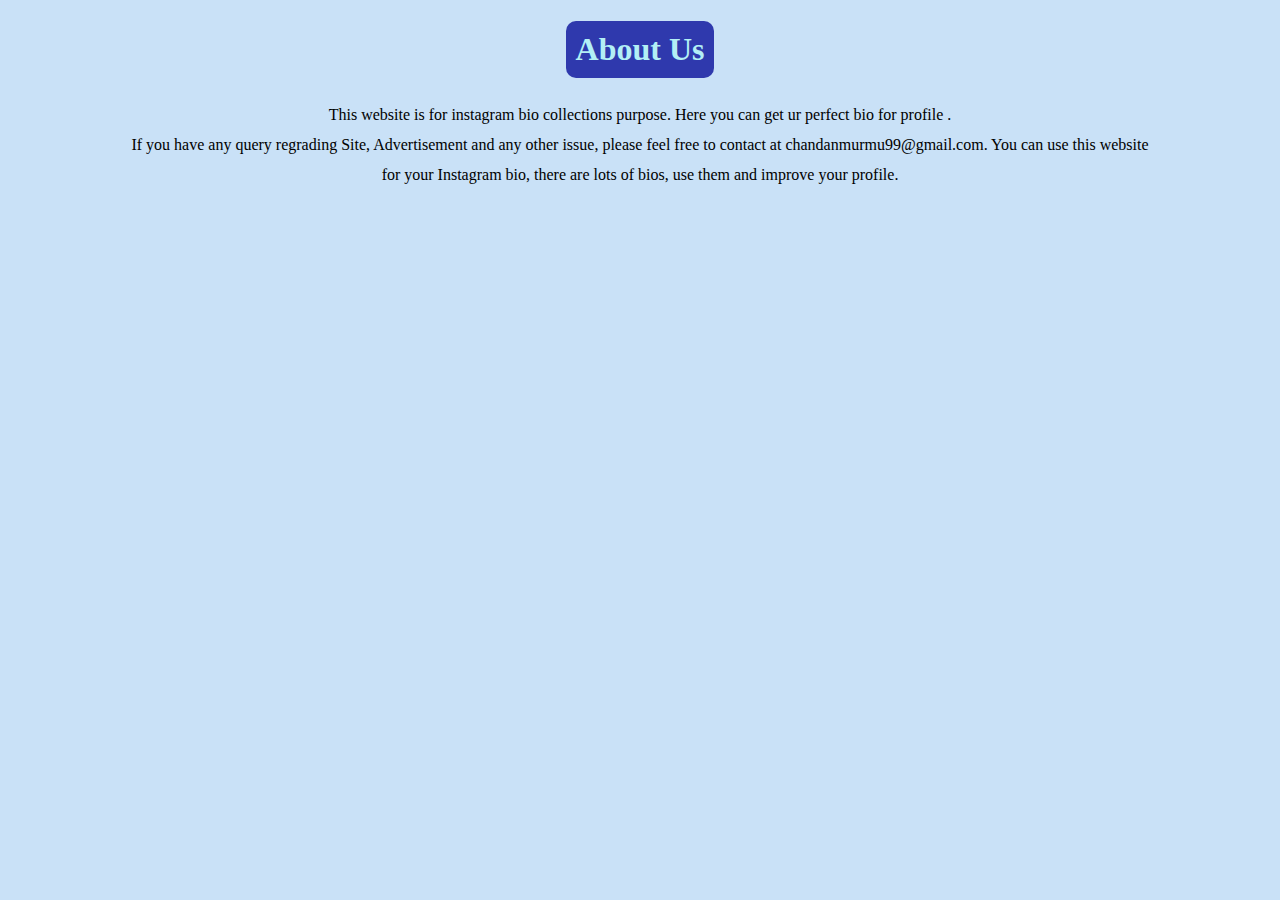
<file: page/about-us.html>
<!DOCTYPE html>
<html lang="en">
<head>
    <meta charset="UTF-8">
    <meta name="viewport" content="width=device-width, initial-scale=1.0">
    <link rel="shortcut icon" type="img/x-icon" href="../img/fav.png">
 <title>About Us For instabioguru</title>
</head>
<body>
<h1>About Us</h1>
<p>This website is for instagram bio collections purpose. Here you can get ur perfect bio for profile .</p>
<p>If you have any query regrading Site, Advertisement and any other issue, please feel free to contact at  chandanmurmu99@gmail.com. You can use this website for your Instagram bio, there are lots of bios, use them and improve your profile.</p>
</body>
<style>
    body {
        background: #bddbf5d1;
        text-align: center;
        margin: 0;
    }
    h1{
    background: #2f39ad;
    color: #b3eff5;
    text-align: center;
    display: inline-block;
    padding: 10px;
    border-radius: 10px;
}

    p {
    margin: 0 10%;
    width: 80%;
    line-height: 30px;
}
    </style>
</html>
</file>
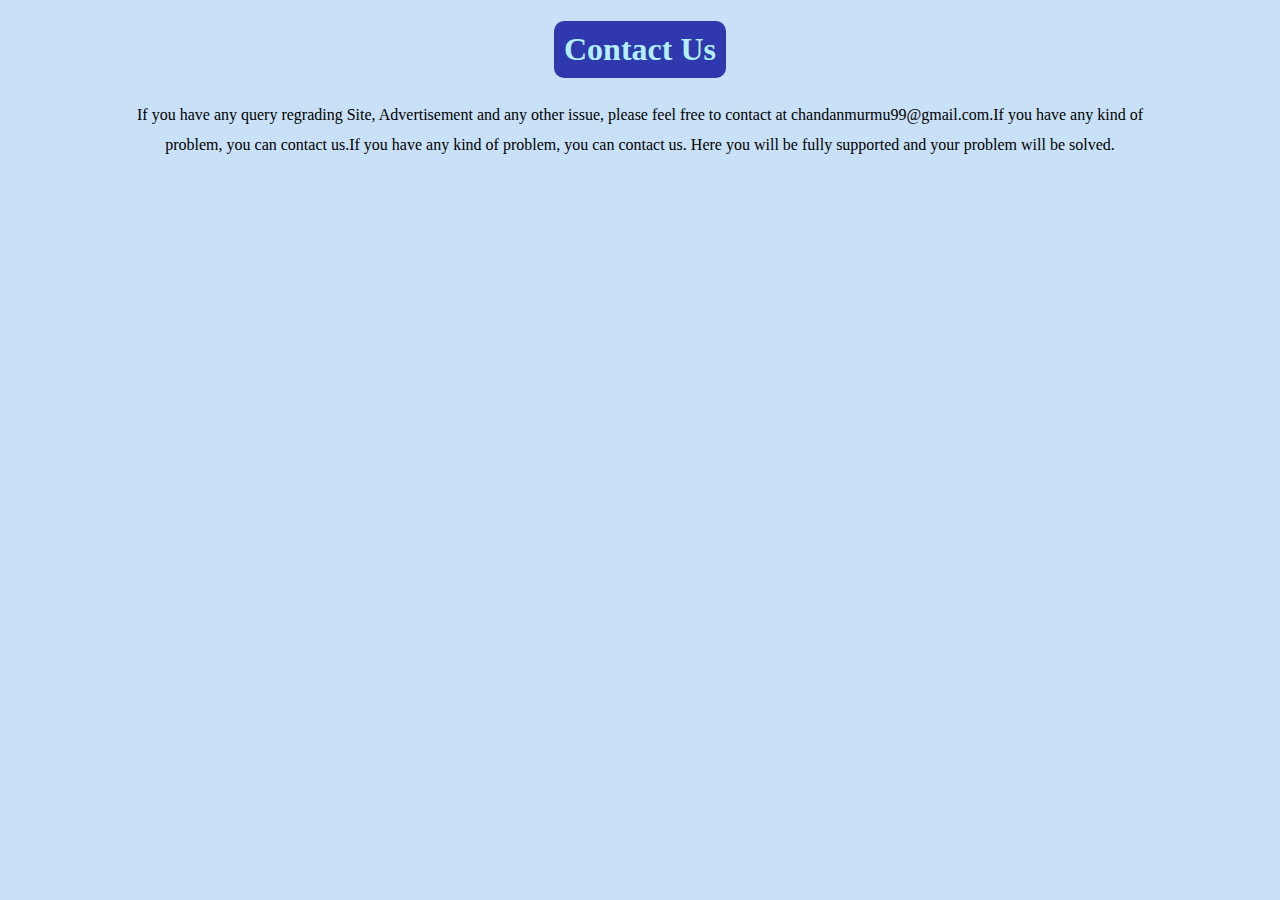
<file: page/contact-us.html>
<!DOCTYPE html>
<html lang="en">
<head>
    <meta charset="UTF-8">
    <meta name="viewport" content="width=device-width, initial-scale=1.0">
    <link rel="shortcut icon" type="img/x-icon" href="../img/fav.png">
    <title>Contact Us For instabioguru</title>
    <body>
<h1>Contact Us</h1>
<p>If you have any query regrading Site, Advertisement and any other issue, please feel free to contact at chandanmurmu99@gmail.com.If you have any kind of problem, you can contact us.If you have any kind of problem, you can contact us. Here you will be fully supported and your problem will be solved.</p></body>
<style>
    body {
        background: #bddbf5d1;
        text-align: center;
        margin: 0;
    }
    h1{
    background: #2f39ad;
    color: #b3eff5;
    text-align: center;
    display: inline-block;
    padding: 10px;
    border-radius: 10px;
}

    p {
    margin: 0 10%;
    width: 80%;
    line-height: 30px;
}
    </style>
    </html>
</file>
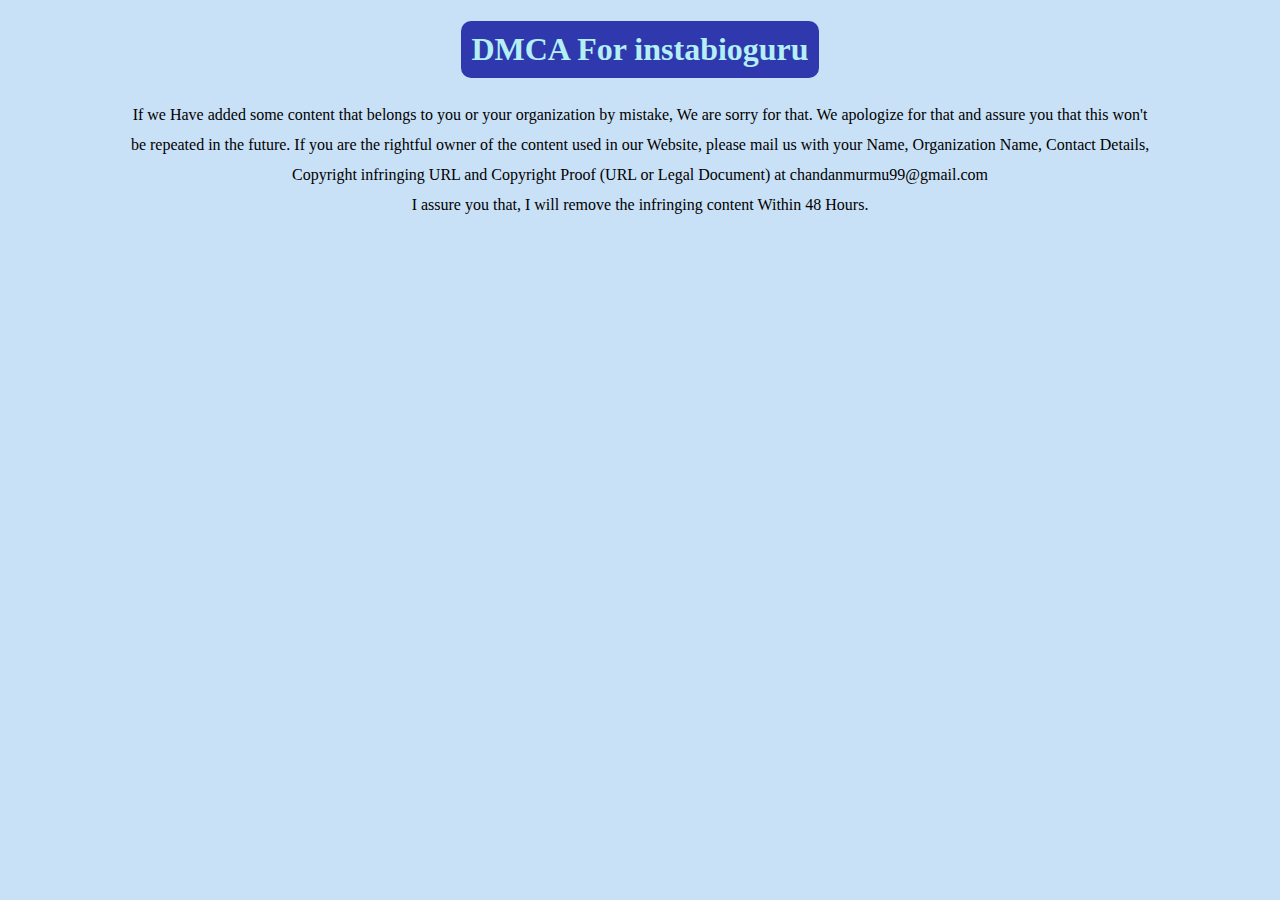
<file: page/DMCA.html>
<!DOCTYPE html>
<html lang="en">
<head>
    <meta charset="UTF-8">
    <meta name="viewport" content="width=device-width, initial-scale=1.0">
        <link rel="shortcut icon" type="img/x-icon" href="../img/fav.png">
        <title>DMCA</title>
</head>
<body>        
<h1>DMCA For instabioguru</h1>
<p>If we Have added some content that belongs to you or your organization by mistake, We are sorry for that. We apologize for that and assure you that this won't be repeated in the future. If you are the rightful owner of the content used in our Website, please mail us with your Name, Organization Name, Contact Details, Copyright infringing URL and Copyright Proof (URL or Legal Document) at chandanmurmu99@gmail.com</p>
<p>I assure you that, I will remove the infringing content Within 48 Hours.</p>
</body>
<style>
    body {
        background: #bddbf5d1;
        text-align: center;
        margin: 0;
    }
    h1 {
    background: #2f39ad;
    color: #b3eff5;
    text-align: center;
    display: inline-block;
    padding: 10px;
    border-radius: 10px;
}
    p {
    margin: 0 10%;
    width: 80%;
    line-height: 30px;
}
    </style>
</html>
</file>
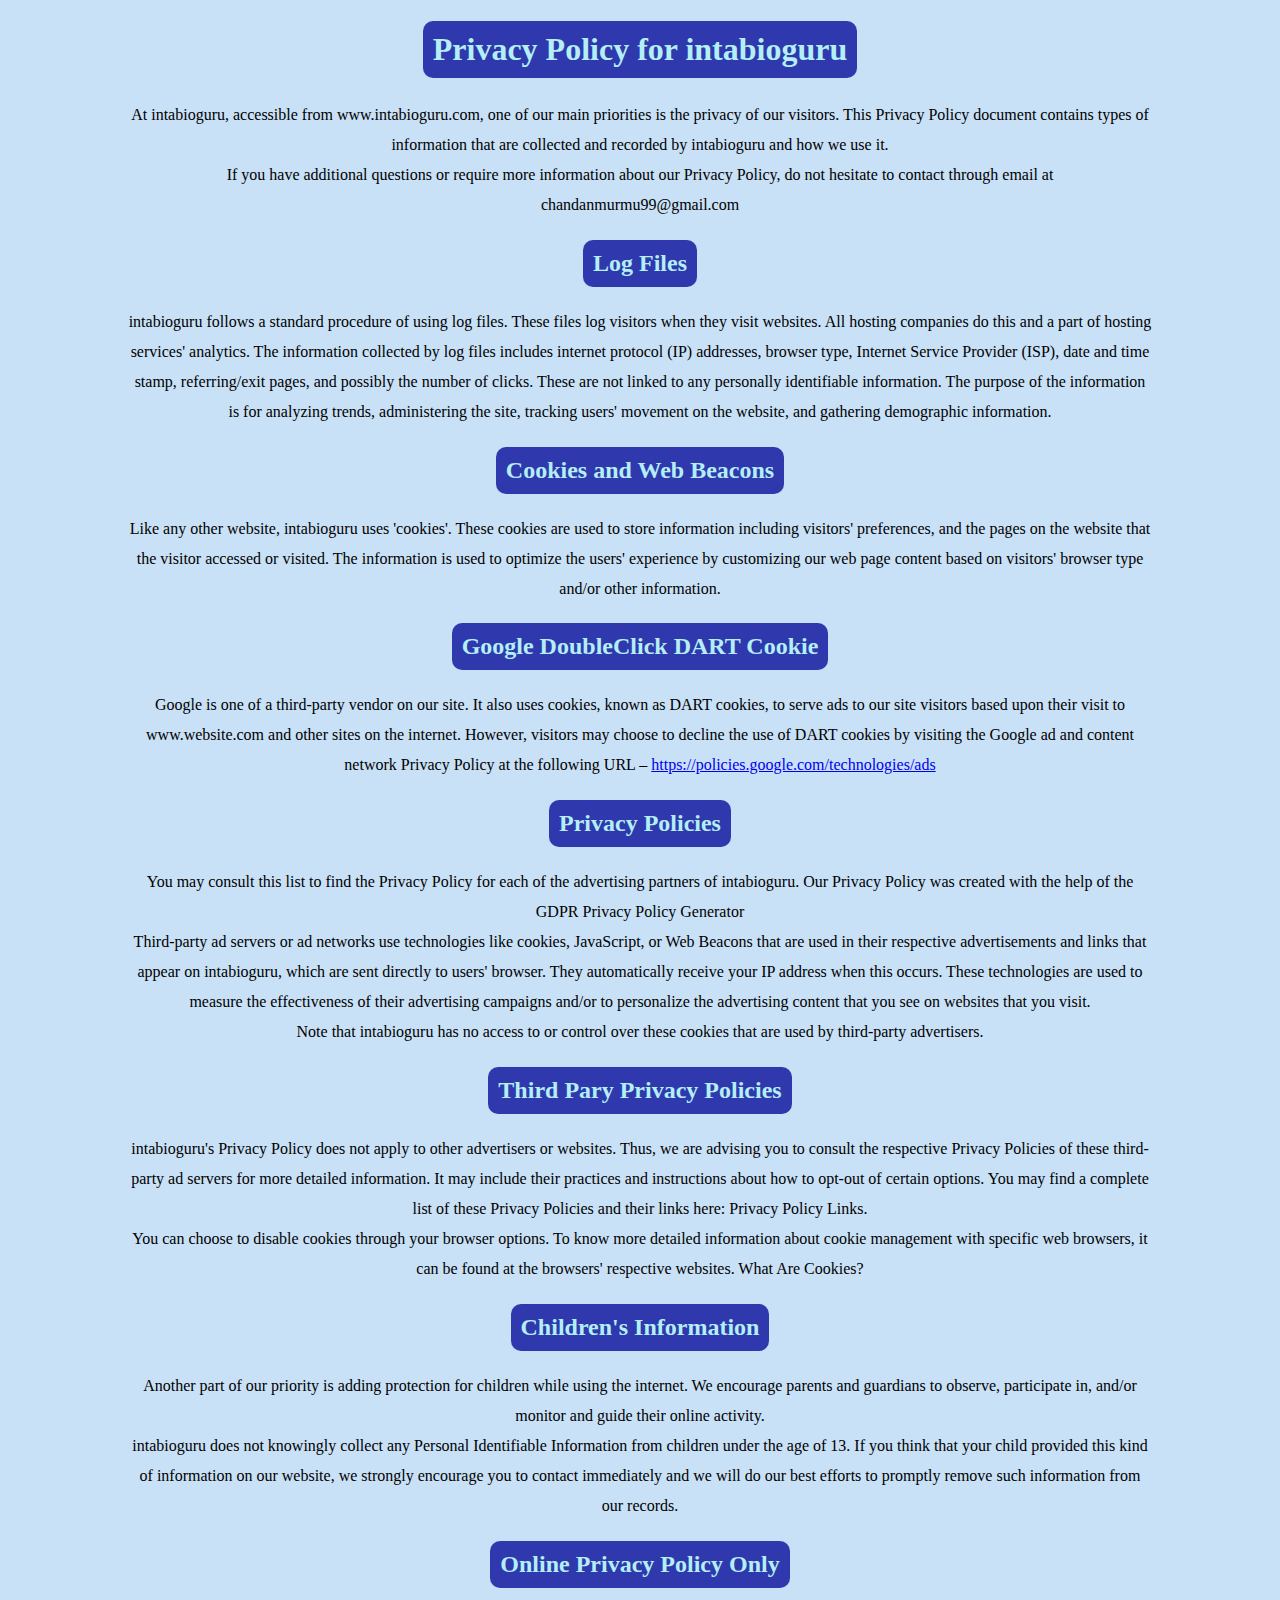
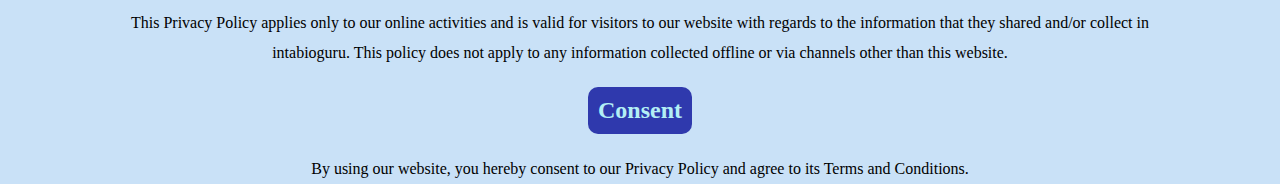
<file: page/privacy-policy.html>
<!DOCTYPE html>
<html lang="en">
<head>
    <meta charset="UTF-8">
    <link rel="shortcut icon" type="img/x-icon" href="../img/fav.png">
    <meta name="viewport" content="width=device-width, initial-scale=1.0">
    <title>Privacy Policy for intabioguru</title>
</head>
<body>
<h1>Privacy Policy for intabioguru</h1>
<p>At intabioguru, accessible from www.intabioguru.com, one of our main priorities is the privacy of our visitors. This Privacy Policy document contains types of information that are collected and recorded by intabioguru and how we use it.</p>
<p>If you have additional questions or require more information about our Privacy Policy, do not hesitate to contact through email at chandanmurmu99@gmail.com</p>
<h2>Log Files</h2>
<p>intabioguru follows a standard procedure of using log files. These files log visitors when they visit websites. All hosting companies do this and a part of hosting services' analytics. The information collected by log files includes internet protocol (IP) addresses, browser type, Internet Service Provider (ISP), date and time stamp, referring/exit pages, and possibly the number of clicks. These are not linked to any personally identifiable information. The purpose of the information is for analyzing trends, administering the site, tracking users' movement on the website, and gathering demographic information.</p>
<h2>Cookies and Web Beacons</h2>
<p>Like any other website, intabioguru uses 'cookies'. These cookies are used to store information including visitors' preferences, and the pages on the website that the visitor accessed or visited. The information is used to optimize the users' experience by customizing our web page content based on visitors' browser type and/or other information.</p>
<h2>Google DoubleClick DART Cookie</h2>
<p>Google is one of a third-party vendor on our site. It also uses cookies, known as DART cookies, to serve ads to our site visitors based upon their visit to www.website.com and other sites on the internet. However, visitors may choose to decline the use of DART cookies by visiting the Google ad and content network Privacy Policy at the following URL – <a href="https://policies.google.com/technologies/ads">https://policies.google.com/technologies/ads</a></p>
<h2>Privacy Policies</h2>
<P>You may consult this list to find the Privacy Policy for each of the advertising partners of intabioguru. Our Privacy Policy was created with the help of the GDPR Privacy Policy Generator</p>
<p>Third-party ad servers or ad networks use technologies like cookies, JavaScript, or Web Beacons that are used in their respective advertisements and links that appear on intabioguru, which are sent directly to users' browser. They automatically receive your IP address when this occurs. These technologies are used to measure the effectiveness of their advertising campaigns and/or to personalize the advertising content that you see on websites that you visit.</p>
<p>Note that intabioguru has no access to or control over these cookies that are used by third-party advertisers.</p>
<h2>Third Pary Privacy Policies</h2>
<p>intabioguru's Privacy Policy does not apply to other advertisers or websites. Thus, we are advising you to consult the respective Privacy Policies of these third-party ad servers for more detailed information. It may include their practices and instructions about how to opt-out of certain options. You may find a complete list of these Privacy Policies and their links here: Privacy Policy Links.</p>
<p>You can choose to disable cookies through your browser options. To know more detailed information about cookie management with specific web browsers, it can be found at the browsers' respective websites. What Are Cookies?</p>
<h2>Children's Information</h2>
<p>Another part of our priority is adding protection for children while using the internet. We encourage parents and guardians to observe, participate in, and/or monitor and guide their online activity.</p>
<p>intabioguru does not knowingly collect any Personal Identifiable Information from children under the age of 13. If you think that your child provided this kind of information on our website, we strongly encourage you to contact immediately and we will do our best efforts to promptly remove such information from our records.</p>
<h2>Online Privacy Policy Only</h2>
<p>This Privacy Policy applies only to our online activities and is valid for visitors to our website with regards to the information that they shared and/or collect in intabioguru. This policy does not apply to any information collected offline or via channels other than this website.</p>
<h2>Consent</h2>
<p>By using our website, you hereby consent to our Privacy Policy and agree to its Terms and Conditions.</p>
</body>
<style>
    body {
        background: #bddbf5d1;
        text-align: center;
        margin: 0;
    }
    h1,h2 {
        background: #2f39ad;
        color: #b3eff5;
        text-align: center;
        display: inline-block;
        padding: 10px;
        border-radius: 10px;
    }

    p {
        margin: 0 10%;
        width: 80%;
        line-height: 30px;
    }
    </style>
</html>
</file>
